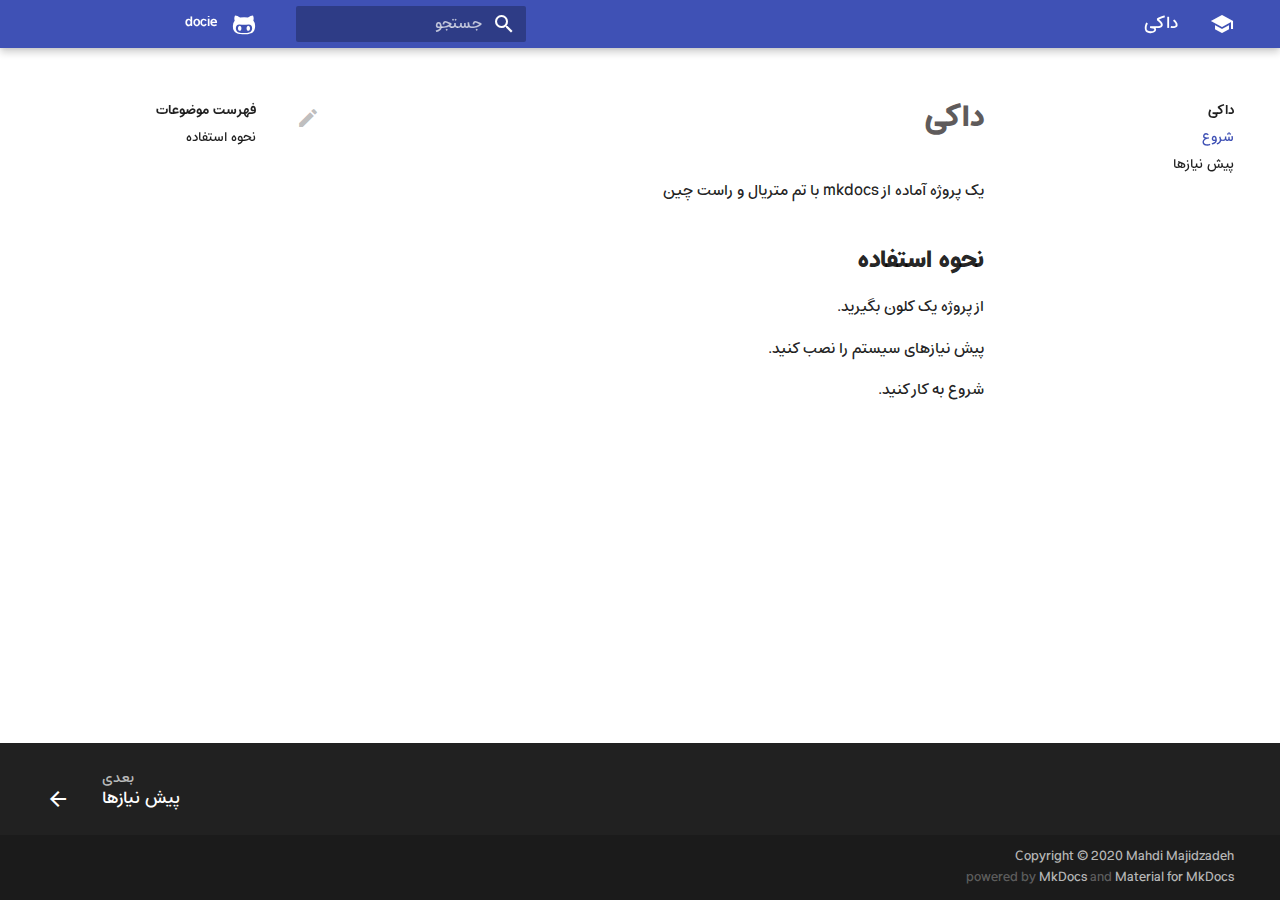
<file: index.html>
<!doctype html><html lang=fa class=no-js> <head><meta charset=utf-8><meta name=viewport content="width=device-width,initial-scale=1"><meta http-equiv=x-ua-compatible content="ie=edge"><link href=https://mahdimajidzadeh.github.io/docie/ rel=canonical><meta name=author content="Mahdi Majidzadeh"><meta name=lang:clipboard.copy content="کپی کردن"><meta name=lang:clipboard.copied content="کپی شد"><meta name=lang:search.language content="en, fa"><meta name=lang:search.pipeline.stopwords content=False><meta name=lang:search.pipeline.trimmer content=False><meta name=lang:search.result.none content="سندی یافت نشد"><meta name=lang:search.result.one content="1 سند یافت شد"><meta name=lang:search.result.other content="# سند یافت شد"><meta name=lang:search.tokenizer content=[\s\-]+><link rel="shortcut icon" href=assets/images/favicon.png><meta name=generator content="mkdocs-1.0.4, mkdocs-material-4.6.3"><title>داکی</title><link rel=stylesheet href=assets/stylesheets/application.adb8469c.css><script src=assets/javascripts/modernizr.86422ebf.js></script><link rel=stylesheet href=assets/fonts/material-icons.css><link rel=stylesheet href=extra/style.css></head> <body dir=rtl> <svg class=md-svg> <defs> <svg xmlns=http://www.w3.org/2000/svg width=416 height=448 viewbox="0 0 416 448" id=__github><path fill=currentColor d="M160 304q0 10-3.125 20.5t-10.75 19T128 352t-18.125-8.5-10.75-19T96 304t3.125-20.5 10.75-19T128 256t18.125 8.5 10.75 19T160 304zm160 0q0 10-3.125 20.5t-10.75 19T288 352t-18.125-8.5-10.75-19T256 304t3.125-20.5 10.75-19T288 256t18.125 8.5 10.75 19T320 304zm40 0q0-30-17.25-51T296 232q-10.25 0-48.75 5.25Q229.5 240 208 240t-39.25-2.75Q130.75 232 120 232q-29.5 0-46.75 21T56 304q0 22 8 38.375t20.25 25.75 30.5 15 35 7.375 37.25 1.75h42q20.5 0 37.25-1.75t35-7.375 30.5-15 20.25-25.75T360 304zm56-44q0 51.75-15.25 82.75-9.5 19.25-26.375 33.25t-35.25 21.5-42.5 11.875-42.875 5.5T212 416q-19.5 0-35.5-.75t-36.875-3.125-38.125-7.5-34.25-12.875T37 371.5t-21.5-28.75Q0 312 0 260q0-59.25 34-99-6.75-20.5-6.75-42.5 0-29 12.75-54.5 27 0 47.5 9.875t47.25 30.875Q171.5 96 212 96q37 0 70 8 26.25-20.5 46.75-30.25T376 64q12.75 25.5 12.75 54.5 0 21.75-6.75 42 34 40 34 99.5z"/></svg> </defs> </svg> <input class=md-toggle data-md-toggle=drawer type=checkbox id=__drawer autocomplete=off> <input class=md-toggle data-md-toggle=search type=checkbox id=__search autocomplete=off> <label class=md-overlay data-md-component=overlay for=__drawer></label> <a href=#_1 tabindex=0 class=md-skip> پرش به محتویات </a> <header class=md-header data-md-component=header> <nav class="md-header-nav md-grid"> <div class=md-flex> <div class="md-flex__cell md-flex__cell--shrink"> <a href=https://mahdimajidzadeh.github.io/docie/ title=داکی aria-label=داکی class="md-header-nav__button md-logo"> <i class=md-icon></i> </a> </div> <div class="md-flex__cell md-flex__cell--shrink"> <label class="md-icon md-icon--menu md-header-nav__button" for=__drawer></label> </div> <div class="md-flex__cell md-flex__cell--stretch"> <div class="md-flex__ellipsis md-header-nav__title" data-md-component=title> <span class=md-header-nav__topic> داکی </span> <span class=md-header-nav__topic> شروع </span> </div> </div> <div class="md-flex__cell md-flex__cell--shrink"> <label class="md-icon md-icon--search md-header-nav__button" for=__search></label> <div class=md-search data-md-component=search role=dialog> <label class=md-search__overlay for=__search></label> <div class=md-search__inner role=search> <form class=md-search__form name=search> <input type=text class=md-search__input aria-label=search name=query placeholder=جستجو autocapitalize=off autocorrect=off autocomplete=off spellcheck=false data-md-component=query data-md-state=active> <label class="md-icon md-search__icon" for=__search></label> <button type=reset class="md-icon md-search__icon" data-md-component=reset tabindex=-1> &#xE5CD; </button> </form> <div class=md-search__output> <div class=md-search__scrollwrap data-md-scrollfix> <div class=md-search-result data-md-component=result> <div class=md-search-result__meta> برای شروع جستجو تایپ کنید </div> <ol class=md-search-result__list></ol> </div> </div> </div> </div> </div> </div> <div class="md-flex__cell md-flex__cell--shrink"> <div class=md-header-nav__source> <a href=https://github.com/MahdiMajidzadeh/docie/ title="رفتن به مخزن" class=md-source data-md-source=github> <div class=md-source__icon> <svg viewbox="0 0 24 24" width=24 height=24> <use xlink:href=#__github width=24 height=24></use> </svg> </div> <div class=md-source__repository> docie </div> </a> </div> </div> </div> </nav> </header> <div class=md-container> <main class=md-main role=main> <div class="md-main__inner md-grid" data-md-component=container> <div class="md-sidebar md-sidebar--primary" data-md-component=navigation> <div class=md-sidebar__scrollwrap> <div class=md-sidebar__inner> <nav class="md-nav md-nav--primary" data-md-level=0> <label class="md-nav__title md-nav__title--site" for=__drawer> <a href=https://mahdimajidzadeh.github.io/docie/ title=داکی class="md-nav__button md-logo"> <i class=md-icon></i> </a> داکی </label> <div class=md-nav__source> <a href=https://github.com/MahdiMajidzadeh/docie/ title="رفتن به مخزن" class=md-source data-md-source=github> <div class=md-source__icon> <svg viewbox="0 0 24 24" width=24 height=24> <use xlink:href=#__github width=24 height=24></use> </svg> </div> <div class=md-source__repository> docie </div> </a> </div> <ul class=md-nav__list data-md-scrollfix> <li class="md-nav__item md-nav__item--active"> <input class="md-toggle md-nav__toggle" data-md-toggle=toc type=checkbox id=__toc> <label class="md-nav__link md-nav__link--active" for=__toc> شروع </label> <a href=. title=شروع class="md-nav__link md-nav__link--active"> شروع </a> <nav class="md-nav md-nav--secondary"> <label class=md-nav__title for=__toc>فهرست موضوعات</label> <ul class=md-nav__list data-md-scrollfix> <li class=md-nav__item> <a href=#_2 class=md-nav__link> نحوه استفاده </a> </li> </ul> </nav> </li> <li class=md-nav__item> <a href=requirement/ title="پیش نیازها" class=md-nav__link> پیش نیازها </a> </li> </ul> </nav> </div> </div> </div> <div class="md-sidebar md-sidebar--secondary" data-md-component=toc> <div class=md-sidebar__scrollwrap> <div class=md-sidebar__inner> <nav class="md-nav md-nav--secondary"> <label class=md-nav__title for=__toc>فهرست موضوعات</label> <ul class=md-nav__list data-md-scrollfix> <li class=md-nav__item> <a href=#_2 class=md-nav__link> نحوه استفاده </a> </li> </ul> </nav> </div> </div> </div> <div class=md-content> <article class="md-content__inner md-typeset"> <a href=https://github.com/MahdiMajidzadeh/docie/edit/master/docs/index.md title="این صفحه را ویرایش کنید" class="md-icon md-content__icon">&#xE3C9;</a> <h1 id=_1>داکی</h1> <p>یک پروژه آماده از mkdocs با تم متریال و راست چین</p> <h2 id=_2>نحوه استفاده</h2> <p>از پروژه یک کلون بگیرید.</p> <p>پیش نیازهای سیستم را نصب کنید.</p> <p>شروع به کار کنید.</p> </article> </div> </div> </main> <footer class=md-footer> <div class=md-footer-nav> <nav class="md-footer-nav__inner md-grid"> <a href=requirement/ title="پیش نیازها" class="md-flex md-footer-nav__link md-footer-nav__link--next" rel=next> <div class="md-flex__cell md-flex__cell--stretch md-footer-nav__title"> <span class=md-flex__ellipsis> <span class=md-footer-nav__direction> بعدی </span> پیش نیازها </span> </div> <div class="md-flex__cell md-flex__cell--shrink"> <i class="md-icon md-icon--arrow-forward md-footer-nav__button"></i> </div> </a> </nav> </div> <div class="md-footer-meta md-typeset"> <div class="md-footer-meta__inner md-grid"> <div class=md-footer-copyright> <div class=md-footer-copyright__highlight> Copyright &copy; 2020 Mahdi Majidzadeh </div> powered by <a href=https://www.mkdocs.org target=_blank rel=noopener>MkDocs</a> and <a href=https://squidfunk.github.io/mkdocs-material/ target=_blank rel=noopener> Material for MkDocs</a> </div> </div> </div> </footer> </div> <script src=assets/javascripts/application.c33a9706.js></script> <script src=assets/javascripts/lunr/lunr.stemmer.support.js></script> <script src=assets/javascripts/lunr/lunr.multi.js></script> <script>app.initialize({version:"1.0.4",url:{base:"."}})</script> </body> </html>
</file>
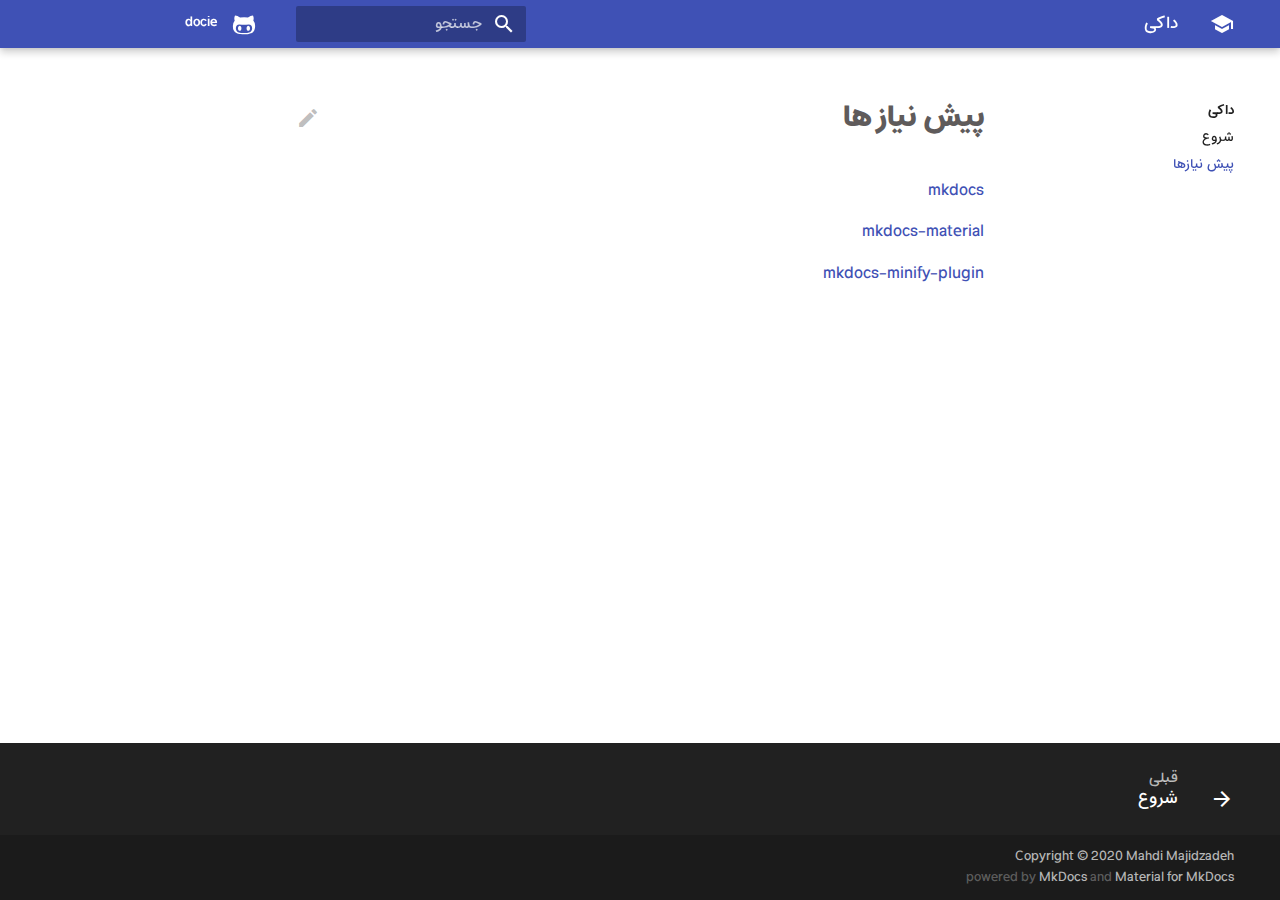
<file: requirement/index.html>
<!doctype html><html lang=fa class=no-js> <head><meta charset=utf-8><meta name=viewport content="width=device-width,initial-scale=1"><meta http-equiv=x-ua-compatible content="ie=edge"><link href=https://mahdimajidzadeh.github.io/docie/requirement/ rel=canonical><meta name=author content="Mahdi Majidzadeh"><meta name=lang:clipboard.copy content="کپی کردن"><meta name=lang:clipboard.copied content="کپی شد"><meta name=lang:search.language content="en, fa"><meta name=lang:search.pipeline.stopwords content=False><meta name=lang:search.pipeline.trimmer content=False><meta name=lang:search.result.none content="سندی یافت نشد"><meta name=lang:search.result.one content="1 سند یافت شد"><meta name=lang:search.result.other content="# سند یافت شد"><meta name=lang:search.tokenizer content=[\s\-]+><link rel="shortcut icon" href=../assets/images/favicon.png><meta name=generator content="mkdocs-1.0.4, mkdocs-material-4.6.3"><title>پیش نیازها - داکی</title><link rel=stylesheet href=../assets/stylesheets/application.adb8469c.css><script src=../assets/javascripts/modernizr.86422ebf.js></script><link rel=stylesheet href=../assets/fonts/material-icons.css><link rel=stylesheet href=../extra/style.css></head> <body dir=rtl> <svg class=md-svg> <defs> <svg xmlns=http://www.w3.org/2000/svg width=416 height=448 viewbox="0 0 416 448" id=__github><path fill=currentColor d="M160 304q0 10-3.125 20.5t-10.75 19T128 352t-18.125-8.5-10.75-19T96 304t3.125-20.5 10.75-19T128 256t18.125 8.5 10.75 19T160 304zm160 0q0 10-3.125 20.5t-10.75 19T288 352t-18.125-8.5-10.75-19T256 304t3.125-20.5 10.75-19T288 256t18.125 8.5 10.75 19T320 304zm40 0q0-30-17.25-51T296 232q-10.25 0-48.75 5.25Q229.5 240 208 240t-39.25-2.75Q130.75 232 120 232q-29.5 0-46.75 21T56 304q0 22 8 38.375t20.25 25.75 30.5 15 35 7.375 37.25 1.75h42q20.5 0 37.25-1.75t35-7.375 30.5-15 20.25-25.75T360 304zm56-44q0 51.75-15.25 82.75-9.5 19.25-26.375 33.25t-35.25 21.5-42.5 11.875-42.875 5.5T212 416q-19.5 0-35.5-.75t-36.875-3.125-38.125-7.5-34.25-12.875T37 371.5t-21.5-28.75Q0 312 0 260q0-59.25 34-99-6.75-20.5-6.75-42.5 0-29 12.75-54.5 27 0 47.5 9.875t47.25 30.875Q171.5 96 212 96q37 0 70 8 26.25-20.5 46.75-30.25T376 64q12.75 25.5 12.75 54.5 0 21.75-6.75 42 34 40 34 99.5z"/></svg> </defs> </svg> <input class=md-toggle data-md-toggle=drawer type=checkbox id=__drawer autocomplete=off> <input class=md-toggle data-md-toggle=search type=checkbox id=__search autocomplete=off> <label class=md-overlay data-md-component=overlay for=__drawer></label> <a href=#_1 tabindex=0 class=md-skip> پرش به محتویات </a> <header class=md-header data-md-component=header> <nav class="md-header-nav md-grid"> <div class=md-flex> <div class="md-flex__cell md-flex__cell--shrink"> <a href=https://mahdimajidzadeh.github.io/docie/ title=داکی aria-label=داکی class="md-header-nav__button md-logo"> <i class=md-icon></i> </a> </div> <div class="md-flex__cell md-flex__cell--shrink"> <label class="md-icon md-icon--menu md-header-nav__button" for=__drawer></label> </div> <div class="md-flex__cell md-flex__cell--stretch"> <div class="md-flex__ellipsis md-header-nav__title" data-md-component=title> <span class=md-header-nav__topic> داکی </span> <span class=md-header-nav__topic> پیش نیازها </span> </div> </div> <div class="md-flex__cell md-flex__cell--shrink"> <label class="md-icon md-icon--search md-header-nav__button" for=__search></label> <div class=md-search data-md-component=search role=dialog> <label class=md-search__overlay for=__search></label> <div class=md-search__inner role=search> <form class=md-search__form name=search> <input type=text class=md-search__input aria-label=search name=query placeholder=جستجو autocapitalize=off autocorrect=off autocomplete=off spellcheck=false data-md-component=query data-md-state=active> <label class="md-icon md-search__icon" for=__search></label> <button type=reset class="md-icon md-search__icon" data-md-component=reset tabindex=-1> &#xE5CD; </button> </form> <div class=md-search__output> <div class=md-search__scrollwrap data-md-scrollfix> <div class=md-search-result data-md-component=result> <div class=md-search-result__meta> برای شروع جستجو تایپ کنید </div> <ol class=md-search-result__list></ol> </div> </div> </div> </div> </div> </div> <div class="md-flex__cell md-flex__cell--shrink"> <div class=md-header-nav__source> <a href=https://github.com/MahdiMajidzadeh/docie/ title="رفتن به مخزن" class=md-source data-md-source=github> <div class=md-source__icon> <svg viewbox="0 0 24 24" width=24 height=24> <use xlink:href=#__github width=24 height=24></use> </svg> </div> <div class=md-source__repository> docie </div> </a> </div> </div> </div> </nav> </header> <div class=md-container> <main class=md-main role=main> <div class="md-main__inner md-grid" data-md-component=container> <div class="md-sidebar md-sidebar--primary" data-md-component=navigation> <div class=md-sidebar__scrollwrap> <div class=md-sidebar__inner> <nav class="md-nav md-nav--primary" data-md-level=0> <label class="md-nav__title md-nav__title--site" for=__drawer> <a href=https://mahdimajidzadeh.github.io/docie/ title=داکی class="md-nav__button md-logo"> <i class=md-icon></i> </a> داکی </label> <div class=md-nav__source> <a href=https://github.com/MahdiMajidzadeh/docie/ title="رفتن به مخزن" class=md-source data-md-source=github> <div class=md-source__icon> <svg viewbox="0 0 24 24" width=24 height=24> <use xlink:href=#__github width=24 height=24></use> </svg> </div> <div class=md-source__repository> docie </div> </a> </div> <ul class=md-nav__list data-md-scrollfix> <li class=md-nav__item> <a href=.. title=شروع class=md-nav__link> شروع </a> </li> <li class="md-nav__item md-nav__item--active"> <input class="md-toggle md-nav__toggle" data-md-toggle=toc type=checkbox id=__toc> <a href=./ title="پیش نیازها" class="md-nav__link md-nav__link--active"> پیش نیازها </a> </li> </ul> </nav> </div> </div> </div> <div class="md-sidebar md-sidebar--secondary" data-md-component=toc> <div class=md-sidebar__scrollwrap> <div class=md-sidebar__inner> <nav class="md-nav md-nav--secondary"> </nav> </div> </div> </div> <div class=md-content> <article class="md-content__inner md-typeset"> <a href=https://github.com/MahdiMajidzadeh/docie/edit/master/docs/requirement.md title="این صفحه را ویرایش کنید" class="md-icon md-content__icon">&#xE3C9;</a> <h1 id=_1>پیش نیاز ها</h1> <p><a href=https://www.mkdocs.org/ >mkdocs</a></p> <p><a href=https://squidfunk.github.io/mkdocs-material/ >mkdocs-material</a></p> <p><a href=https://github.com/byrnereese/mkdocs-minify-plugin>mkdocs-minify-plugin</a></p> </article> </div> </div> </main> <footer class=md-footer> <div class=md-footer-nav> <nav class="md-footer-nav__inner md-grid"> <a href=.. title=شروع class="md-flex md-footer-nav__link md-footer-nav__link--prev" rel=prev> <div class="md-flex__cell md-flex__cell--shrink"> <i class="md-icon md-icon--arrow-back md-footer-nav__button"></i> </div> <div class="md-flex__cell md-flex__cell--stretch md-footer-nav__title"> <span class=md-flex__ellipsis> <span class=md-footer-nav__direction> قبلی </span> شروع </span> </div> </a> </nav> </div> <div class="md-footer-meta md-typeset"> <div class="md-footer-meta__inner md-grid"> <div class=md-footer-copyright> <div class=md-footer-copyright__highlight> Copyright &copy; 2020 Mahdi Majidzadeh </div> powered by <a href=https://www.mkdocs.org target=_blank rel=noopener>MkDocs</a> and <a href=https://squidfunk.github.io/mkdocs-material/ target=_blank rel=noopener> Material for MkDocs</a> </div> </div> </div> </footer> </div> <script src=../assets/javascripts/application.c33a9706.js></script> <script src=../assets/javascripts/lunr/lunr.stemmer.support.js></script> <script src=../assets/javascripts/lunr/lunr.multi.js></script> <script>app.initialize({version:"1.0.4",url:{base:".."}})</script> </body> </html>
</file>
